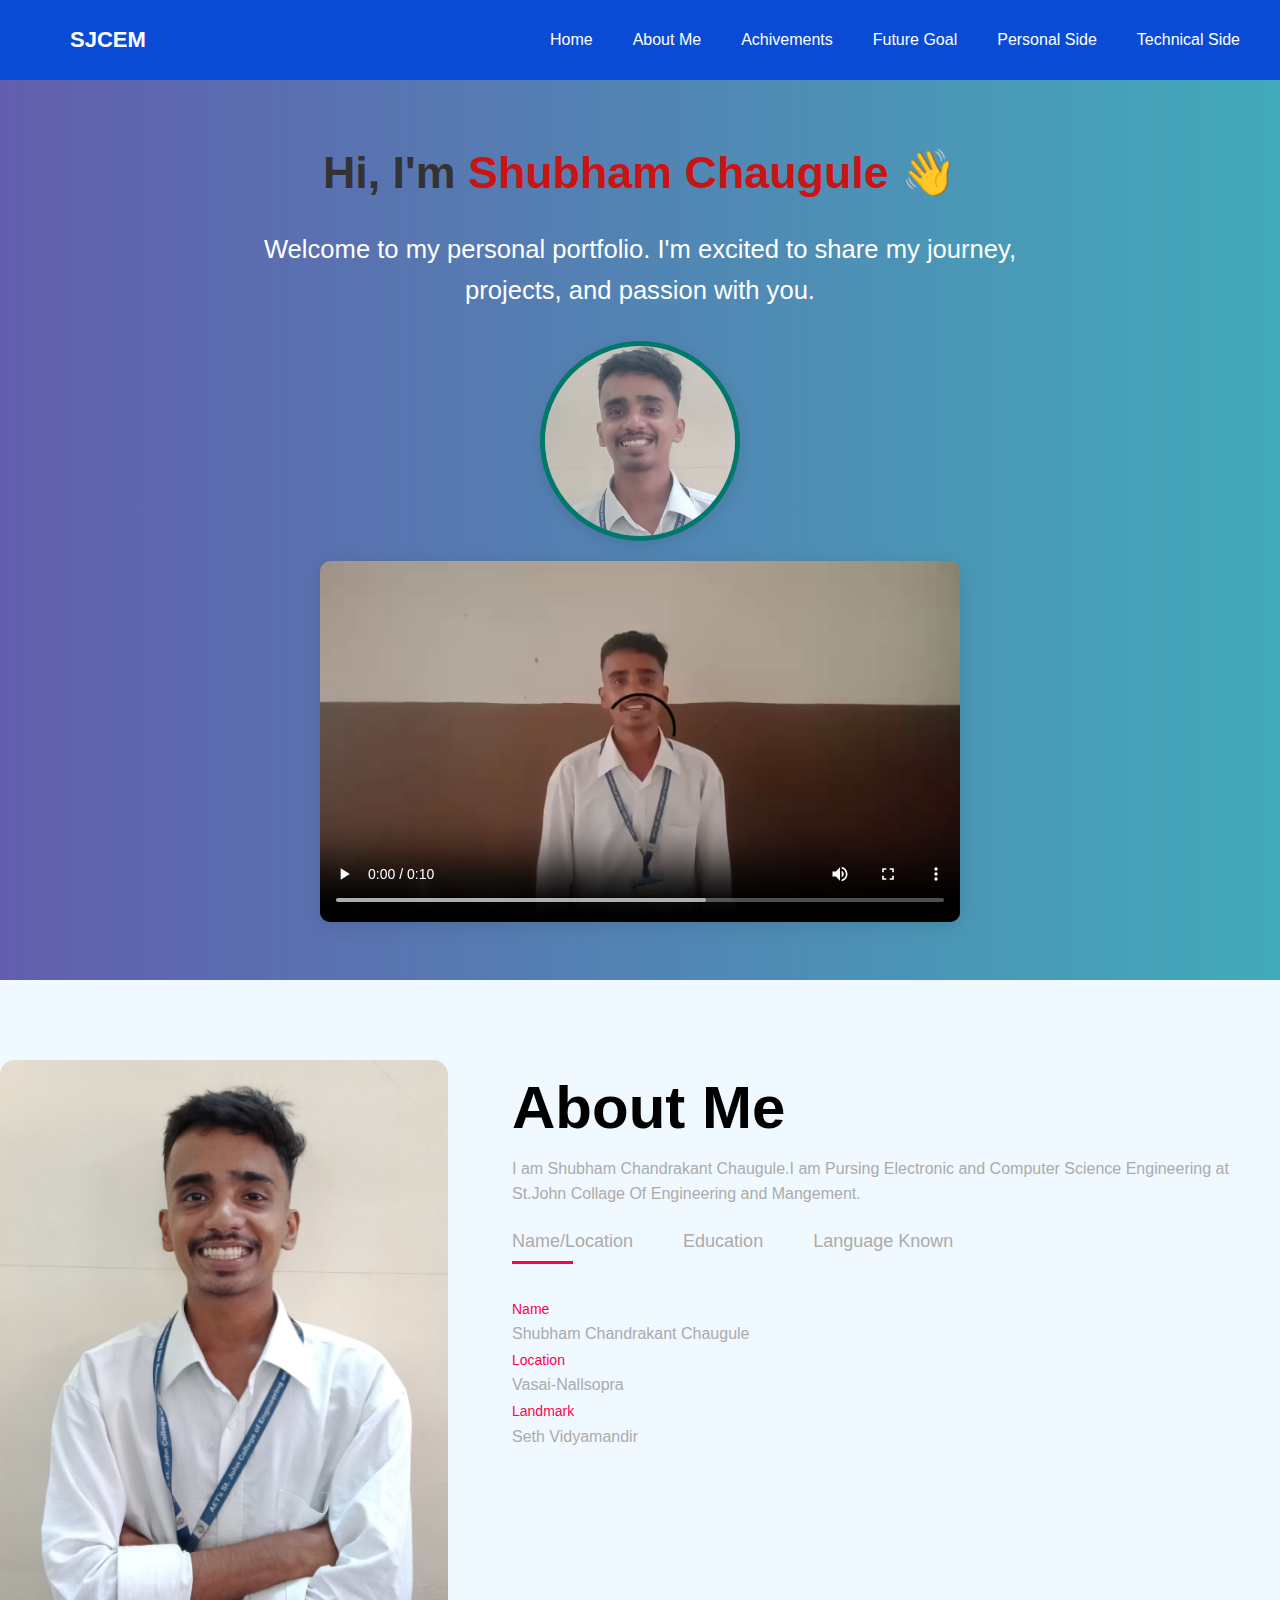
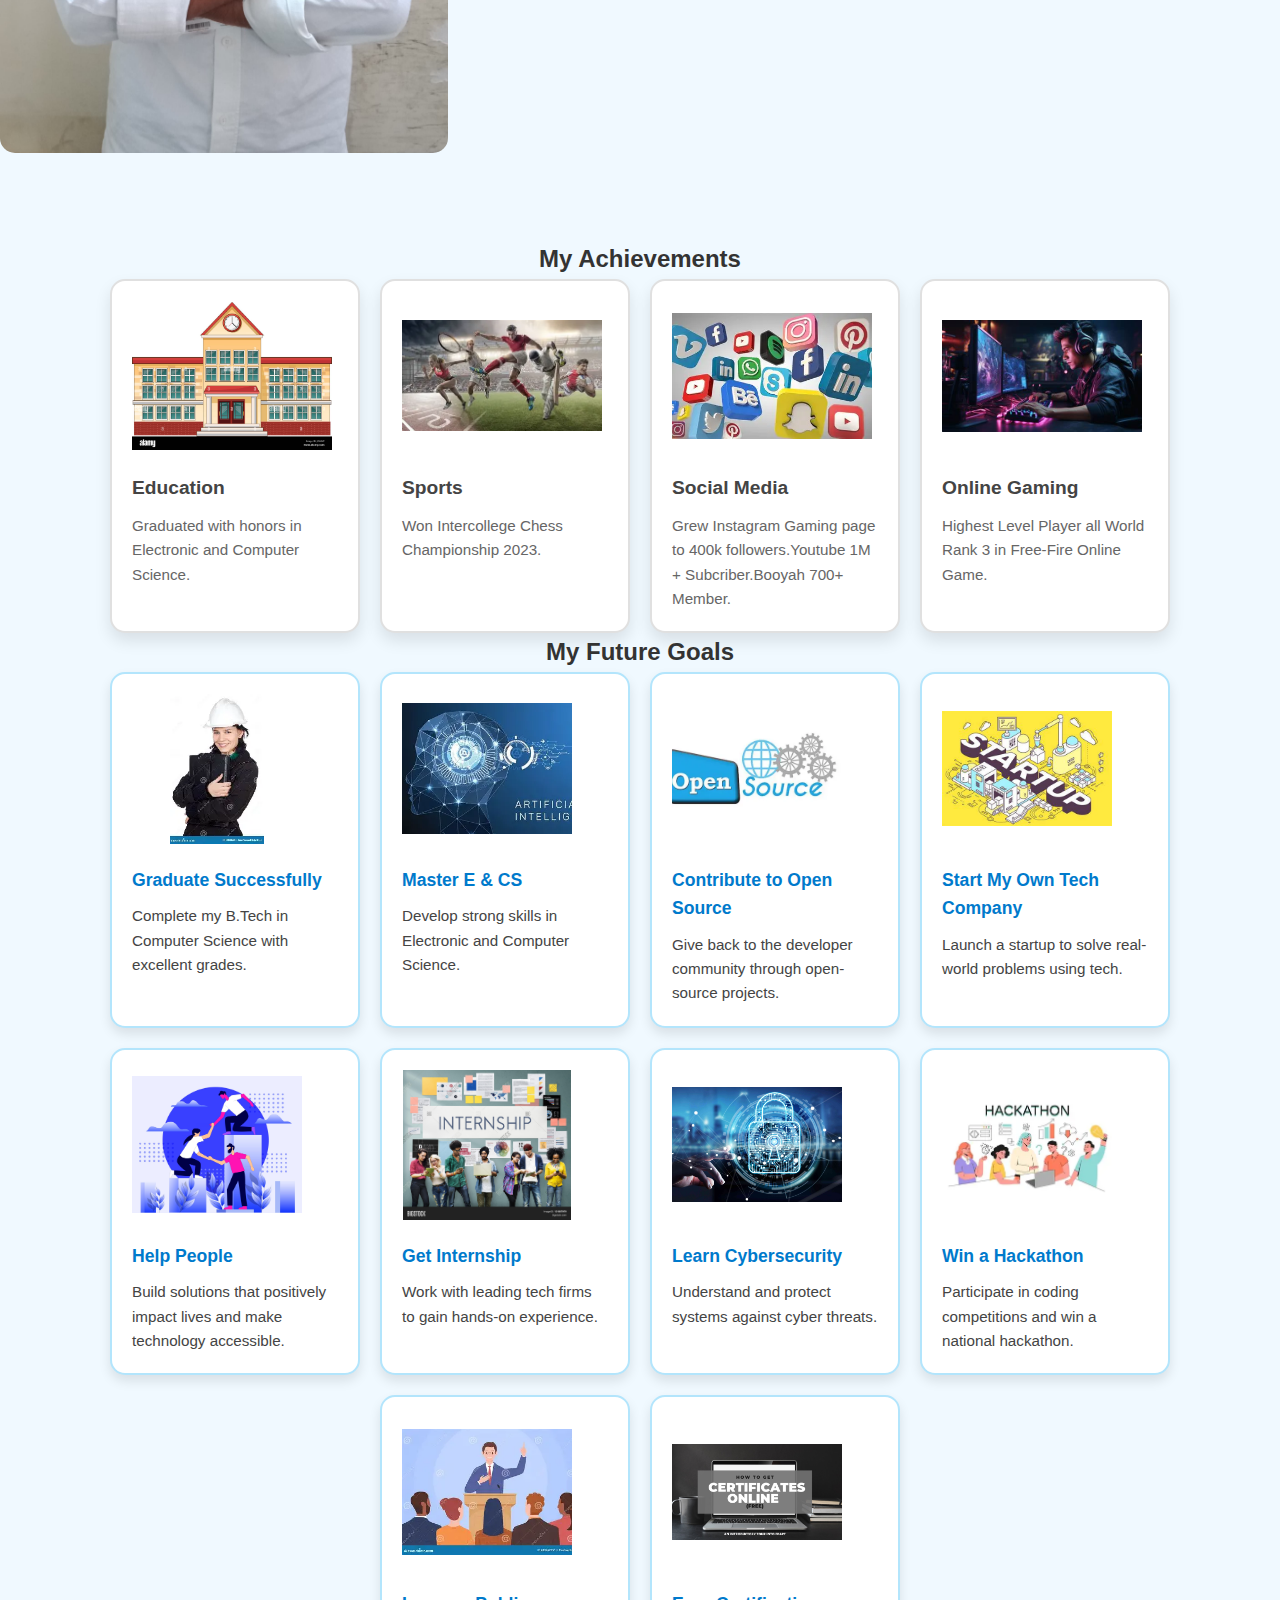
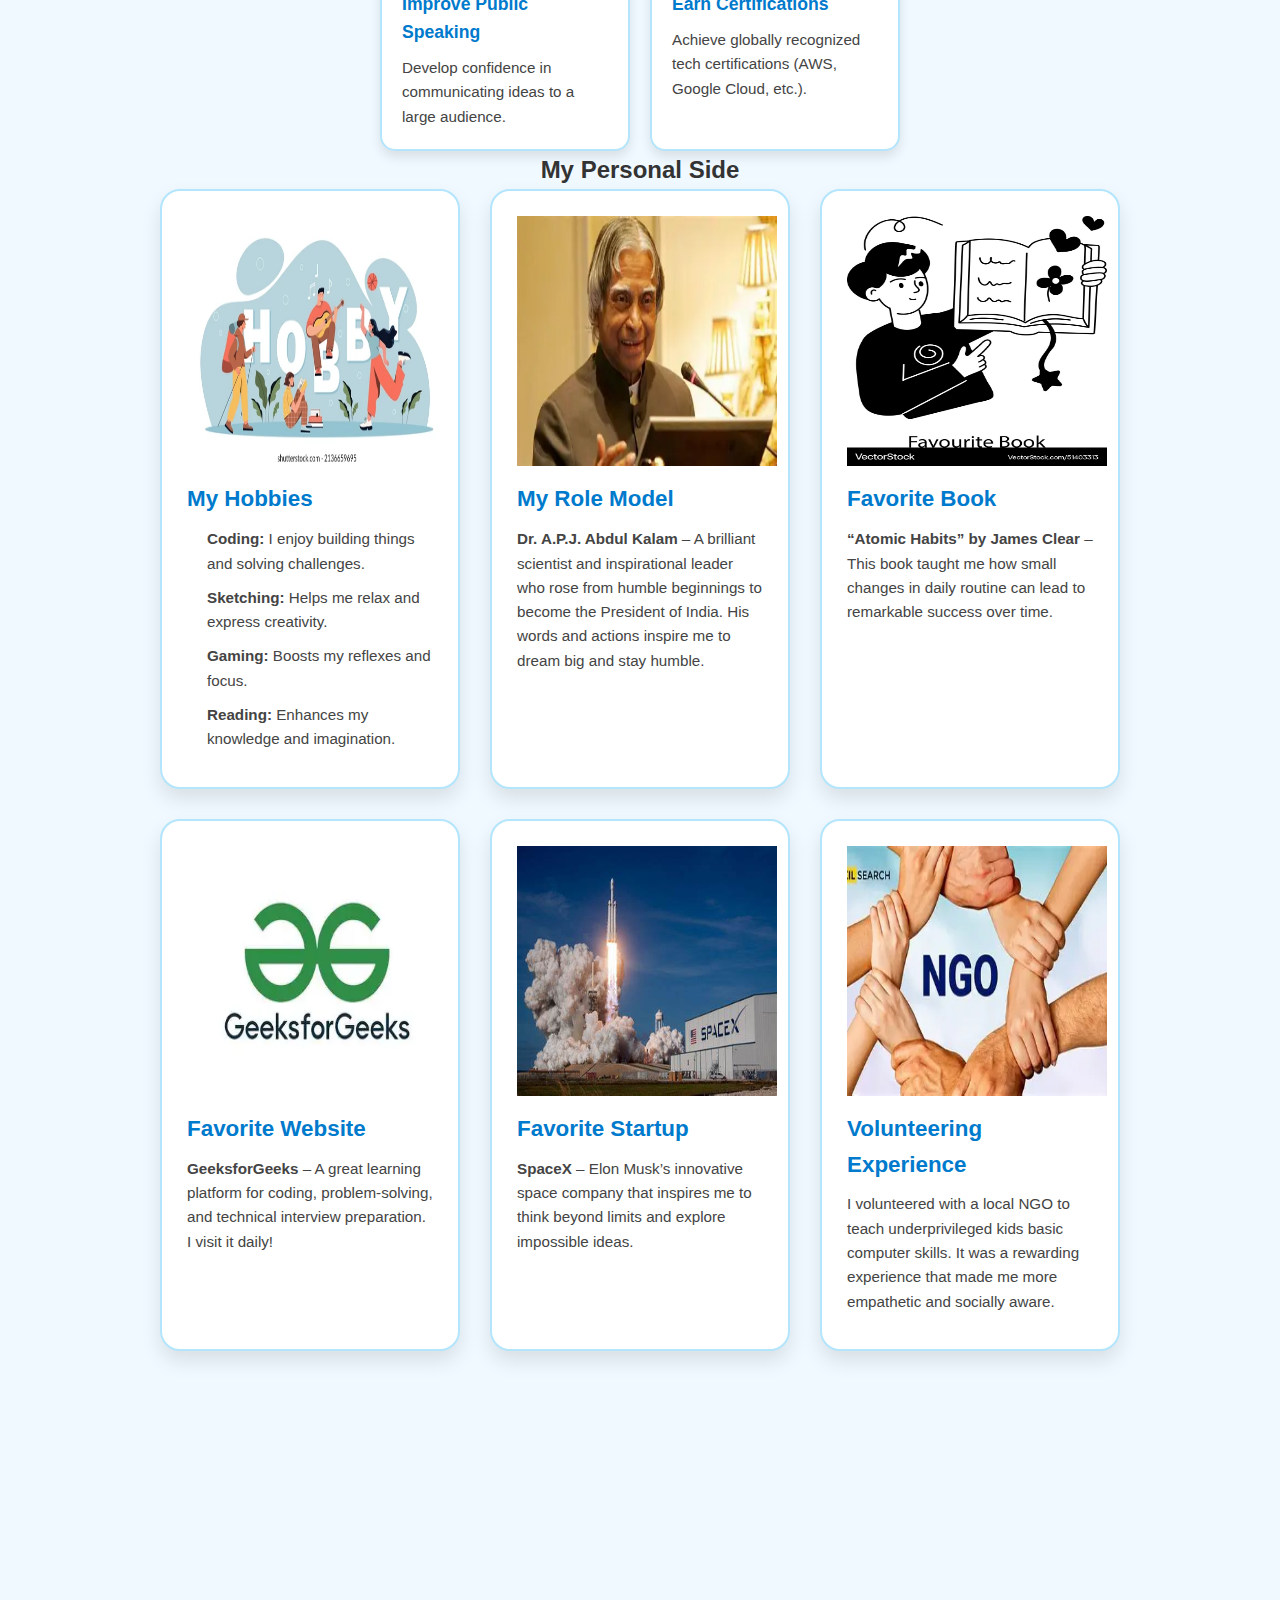
<file: index.html>
<!DOCTYPE html>
<html lang="en">
<head>
  <meta charset="UTF-8" />
  <meta name="viewport" content="width=device-width, initial-scale=1.0"/>
  <title>Welcome | shubham</title>
  <link rel="stylesheet" href="style.css"/>
</head>
<body>
  <nav class="navbar">
    <div class="logo"> SJCEM</div>
    <ul class="nav-links">
        <li><a href="#">Home</a></li>
        <li><a href="#about">About Me</a></li>
        <li class="dropdown">
            <a href="#achievements">Achivements</a>
            <ul class="dropdown-menu">
                <li><a href="#achievements">Education</a></li>
                <li><a href="#achievements">Sports</a></li>
                <li><a href="#achievements">Social-Media</a></li>
                <li><a href="#achievements">Online-Game</a></li>
            </ul>
        </li>
        <li><a href="#goals">Future Goal</a></li>
        <li><a href="#personal-section">Personal Side</a></li>
        <li><a href="#footer">Technical Side</a></li>
        <!-- <button class="btn">Get Start</button> -->

    </ul>

</nav>
  <section class="welcome-section">
    <div class="content">
      <h1>Hi, I'm <span>Shubham Chaugule</span> 👋</h1>
      <p>Welcome to my personal portfolio. I'm excited to share my journey, projects, and passion with you.</p>
      
      <div class="media">
        <img src="pic1.jpg" alt="Photo of Your Name" class="profile-photo"/>
        
        <!-- Optional Video Introduction -->
        <video class="intro-video" controls>
          <source src="intr1.mp4" type="video/mp4"/>
          Your browser does not support the video tag.
        </video>
      </div>
    </div>
  </section>
  <div id="about">
    <div class="container">
      <div class="row">
        <div class="about-col-1">
          <img src="pic2.jpg">
        </div>
        <div class="about-col-2">
          <h1 class="sub-title">About Me</h1>
          <p>
           I am Shubham Chandrakant Chaugule.I am Pursing Electronic and Computer Science Engineering at St.John Collage Of Engineering and Mangement.
          </p>
         <div class="tab-titles">
          <p class="tab-links active-link" onclick="opentab('skills', event)">Name/Location</p>
          <p class="tab-links" onclick="opentab('experience', event)">Education</p>
          <p class="tab-links" onclick="opentab('education', event)">Language Known</p>

         </div>
         <div class="tab-contents active-tab" id="skills">
          <ul>
            <li><span>Name</span><br>Shubham Chandrakant Chaugule</li>
            <li><span>Location</span><br>Vasai-Nallsopra </li>
            <li><span>Landmark </span><br>Seth Vidyamandir</li>
          </ul>
         </div>
         <div class="tab-contents" id="experience">
          <ul>
            <li><span>HSC</span><br>VIVA Collage</li>
            <li><span>Software Engineering Diploma</span><br>I-Tech Computer Education</li>
            <li><span>Electronics and Computer Science Engineering</span><br>St.John Collage Of Engineering and Mangement</li>
          </ul>
         </div>
         <div class="tab-contents" id="education">
          <ul>
            <li><span>English</span><br>Advanced</li>
            <li><span>Marathi</span><br> Advanced</li>
            <li><span>Hindhi</span><br>Advanced</li>
          </ul>
         </div>
        </div>
      </div>
    </div>
  </div>
  <section id="achievements">
    <h2 style="text-align: center; font-weight: 800;">My Achievements</h2>
    <div class="achievement-container">

      <div class="achievement-box">
        <img src="collage.jpg" alt="Education Achievement">
        <h3>Education</h3>
        <p>Graduated with honors in Electronic and Computer Science.</p>
      </div>

      <div class="achievement-box">
        <img src="sports1.webp" alt="Sports Achievement">
        <h3>Sports</h3>
        <p>Won Intercollege Chess Championship 2023.</p>
      </div>

      <div class="achievement-box">
        <img src="social_iamge.webp" alt="Social Media Achievement">
        <h3>Social Media</h3>
        <p>Grew Instagram Gaming page to 400k followers.Youtube 1M + Subcriber.Booyah 700+ Member.</p>
      </div>

      <div class="achievement-box">
        <img src="online_game.jpg" alt="Gaming Achievement">
        <h3>Online Gaming</h3>
        <p>Highest Level Player all World Rank 3 in Free-Fire Online Game.</p>
      </div>

    </div>
  </section>
  <section id="goals">
    <h2 style="text-align: center; font-weight: 800;">My Future Goals</h2>
    <div class="goal-container">
  
      <div class="goal-box">
        <img src="graduwate.webp" alt="Graduate">
        <h3>Graduate Successfully</h3>
        <p>Complete my B.Tech in Computer Science with excellent grades.</p>
      </div>
  
      <div class="goal-box">
        <img src="learnai.webp" alt="Learn AI">
        <h3>Master E & CS</h3>
        <p>Develop strong skills in Electronic and Computer Science.</p>
      </div>
  
      <div class="goal-box">
        <img src="opensource.webp" alt="Open Source">
        <h3>Contribute to Open Source</h3>
        <p>Give back to the developer community through open-source projects.</p>
      </div>
  
      <div class="goal-box">
        <img src="startup.jpg" alt="Startup">
        <h3>Start My Own Tech Company</h3>
        <p>Launch a startup to solve real-world problems using tech.</p>
      </div>
  
      <div class="goal-box">
        <img src="helppeople.jpg" alt="Help People">
        <h3>Help People</h3>
        <p>Build solutions that positively impact lives and make technology accessible.</p>
      </div>
  
      <div class="goal-box">
        <img src="intern.jpg" alt="Internship">
        <h3>Get Internship</h3>
        <p>Work with leading tech firms to gain hands-on experience.</p>
      </div>
  
      <div class="goal-box">
        <img src="cyber.jpg" alt="Learn Cybersecurity">
        <h3>Learn Cybersecurity</h3>
        <p>Understand and protect systems against cyber threats.</p>
      </div>
  
      <div class="goal-box">
        <img src="hackthon.webp" alt="Hackathon">
        <h3>Win a Hackathon</h3>
        <p>Participate in coding competitions and win a national hackathon.</p>
      </div>
  
      <div class="goal-box">
        <img src="publicspeaking.webp" alt="Public Speaking">
        <h3>Improve Public Speaking</h3>
        <p>Develop confidence in communicating ideas to a large audience.</p>
      </div>
  
      <div class="goal-box">
        <img src="certification.jpg" alt="Certifications">
        <h3>Earn Certifications</h3>
        <p>Achieve globally recognized tech certifications (AWS, Google Cloud, etc.).</p>
      </div>
  
    </div>

  <section id="personal-section">
    <h2 style="text-align: center; font-weight: 800;">My Personal Side</h2>
    <div class="card-container">

      <!-- Hobbies -->
      <div class="card">
        <img src="hobbies.webp" alt="Hobbies">
        <h3>My Hobbies</h3>
        <ul>
          <li><strong>Coding:</strong> I enjoy building things and solving challenges.</li>
          <li><strong>Sketching:</strong> Helps me relax and express creativity.</li>
          <li><strong>Gaming:</strong> Boosts my reflexes and focus.</li>
          <li><strong>Reading:</strong> Enhances my knowledge and imagination.</li>
        </ul>
      </div>

      <!-- Role Model -->
      <div class="card">
        <img src="drabj.webp" alt="Role Model">
        <h3>My Role Model</h3>
        <p><strong>Dr. A.P.J. Abdul Kalam</strong> – A brilliant scientist and inspirational leader who rose from humble beginnings to become the President of India. His words and actions inspire me to dream big and stay humble.</p>
      </div>

      <!-- Favorite Book -->
      <div class="card">
        <img src="favbook.jpg" alt="Favorite Book">
        <h3>Favorite Book</h3>
        <p><strong>“Atomic Habits” by James Clear</strong> – This book taught me how small changes in daily routine can lead to remarkable success over time.</p>
      </div>

      <!-- Favorite Website -->
      <div class="card">
        <img src="greekofgreeks.webp" alt="Favorite Website">
        <h3>Favorite Website</h3>
        <p><strong>GeeksforGeeks</strong> – A great learning platform for coding, problem-solving, and technical interview preparation. I visit it daily!</p>
      </div>

      <!-- Favorite Startup -->
      <div class="card">
        <img src="spacex.jpg" alt="Favorite Startup">
        <h3>Favorite Startup</h3>
        <p><strong>SpaceX</strong> – Elon Musk’s innovative space company that inspires me to think beyond limits and explore impossible ideas.</p>
      </div>

      <!-- Volunteering -->
      <div class="card">
        <img src="ngo.webp" alt="Volunteering">
        <h3>Volunteering Experience</h3>
        <p>I volunteered with a local NGO to teach underprivileged kids basic computer skills. It was a rewarding experience that made me more empathetic and socially aware.</p>
      </div>

    </div>
  </section>

  </section>
  <footer id="footer">
    <div class="footer-content">
      <h3>Connect with Me</h3>
      <p>Let's build something amazing together! Follow me on social platforms below.</p>
      <div class="social-icons">
        <a href="https://www.linkedin.com/" target="_blank"><img src="linkkdln.jpg" alt="LinkedIn"></a>
        <a href="https://github.com/" target="_blank"><img src="github.png" alt="GitHub"></a>
        <a href="https://twitter.com/" target="_blank"><img src="twitter.webp" alt="Twitter"></a>
        <a href="https://instagram.com/" target="_blank"><img src="instagram.jpg" alt="Instagram"></a>
      </div>
      <p class="footer-bottom">© 2025 shubham chaugule | All Rights Reserved</p>
    </div>
  </footer>
  
  


 <script>
  var tablinks = document.getElementsByClassName("tab-links");
  var tabcontents = document.getElementsByClassName("tab-contents");

  function opentab(tabname, event){
    for (let tablink of tablinks) {
      tablink.classList.remove("active-link");
    }
    for (let tabcontent of tabcontents) {
      tabcontent.classList.remove("active-tab");
    }
    event.currentTarget.classList.add("active-link");
    document.getElementById(tabname).classList.add("active-tab");
  }
</script>

</body>
</html>
</file>
<file: style.css>
* {
  margin: 0;
  padding: 0;
  box-sizing: border-box;
}
body,
ul {
  margin: 0;
  padding: 0;
  list-style: none;
  font-family: Arial, Helvetica, sans-serif;
}
body {
  background-color: #12df9b;
}

/* Navigation Bar */
.navbar {
  display: flex;
  justify-content: space-between;
  align-items: center;
  background: #0a4bd6;
  padding: 15px 20px;
  flex-wrap: wrap;
}

.logo {
  color: #fff;
  font-size: 22px;
  font-weight: bold;
  margin-left: 50px;
}

/* Navigation Links */
.nav-links {
  display: flex;
  align-items: center;
}

.nav-links li {
  position: relative;
}

.nav-links a {
  color: white;
  text-decoration: none;
  padding: 12px 20px;
  display: block;
  transition: 0.3s;
}

.nav-links a:hover {
  background: #dd0db3;
  border-radius: 5px;
}

/* Dropdown */
.dropdown {
  position: relative;
}

.dropdown-menu {
  display: none;
  position: absolute;
  background: #dd0db3;
  top: 100%;
  left: 0;
  width: 150px;
  border-radius: 5px;
  z-index: 999;
}

.dropdown-menu li {
  width: 100%;
}

.dropdown-menu a {
  display: block;
  padding: 10px;
  color: white;
  text-decoration: none;
  transition: 0.3s;
}

.dropdown-menu a:hover {
  background: #0cac31;
}

.dropdown:hover .dropdown-menu {
  display: block;
}

/* ------------------------------ */
/* ✅ Responsive Media Queries    */
/* ------------------------------ */

/* Tablet (768px and below) */
@media screen and (max-width: 768px) {
  .navbar {
    flex-direction: column;
    align-items: flex-start;
    padding: 10px;
  }

  .logo {
    margin-left: 0;
    margin-bottom: 10px;
  }

  .nav-links {
    flex-direction: column;
    width: 100%;
  }

  .nav-links li {
    width: 100%;
  }

  .nav-links a {
    padding: 10px 15px;
    width: 100%;
  }

  .dropdown-menu {
    position: static;
    width: 100%;
  }
}

/* Mobile (480px and below) */
@media screen and (max-width: 480px) {
  .logo {
    font-size: 20px;
  }

  .nav-links a {
    font-size: 16px;
    padding: 10px 12px;
  }

  .dropdown-menu a {
    padding: 8px 12px;
    font-size: 15px;
  }
}
body {
  font-family: 'Segoe UI', Tahoma, Geneva, Verdana, sans-serif;
  background: #2c2cb4;
  color: #333;
  line-height: 1.6;
}

.welcome-section {
  min-height: 100vh;
  display: flex;
  justify-content: center;
  align-items: center;
  padding: 40px 20px;
  background: linear-gradient(to right, #625ead, #42aaba);
}

.content {
  text-align: center;
  max-width: 800px;
}

.content h1 {
  font-size: 2.8rem;
  margin-bottom: 20px;
}

.content h1 span {
  color: #ca1414;
}

.content p {
  font-size: 1.6rem;
  margin-bottom: 30px;
  color: #fff;
  font-weight: 500;
}

.media {
  display: flex;
  flex-direction: column;
  align-items: center;
  gap: 20px;
}

.profile-photo {
  width: 200px;
  height: 200px;
  object-fit: cover;
  border-radius: 50%;
  border: 5px solid #00796b;
  box-shadow: 0 4px 15px rgba(0, 0, 0, 0.1);
}

.intro-video {
  width: 100%;
  max-width: 640px;
  border-radius: 10px;
  box-shadow: 0 4px 20px rgba(0, 0, 0, 0.1);
}

/* About Section */
#about {
  padding: 80px 0;
  color: #ababab;
}

.row {
  display: flex;
  justify-content: space-between;
  flex-wrap: wrap;
}

.about-col-1 {
  flex-basis: 35%;
}

.about-col-1 img {
  width: 100%;
  border-radius: 15px;
}

.about-col-2 {
  flex-basis: 60%;
}

.sub-title {
  font-size: 60px;
  font-weight: 600;
  color: #000;
}

.tab-titles {
  display: flex;
  margin: 20px 0 40px;
  flex-wrap: wrap;
}

.tab-links {
  margin-right: 50px;
  font-size: 18px;
  font-weight: 500;
  cursor: pointer;
  position: relative;
}

.tab-links::after {
  content: '';
  width: 0;
  height: 3px;
  background: #ff004f;
  position: absolute;
  left: 0;
  bottom: -8px;
  transition: 0.5s;
}

.tab-links.active-link::after {
  width: 50%;
}

.tab-contents {
  list-style: none;
  margin: 10px 0;
  display: none;
}

.tab-contents ul li span {
  color: #ff004f;
  font-size: 14px;
}

.tab-contents.active-tab {
  display: block;
}

/* ---------------------------- */
/* ✅ Responsive Media Queries  */
/* ---------------------------- */

/* Tablets (≤ 768px) */
@media screen and (max-width: 768px) {
  .content h1 {
    font-size: 2.2rem;
  }

  .content p {
    font-size: 1.2rem;
  }

  .profile-photo {
    width: 150px;
    height: 150px;
  }

  .row {
    flex-direction: column;
    gap: 30px;
  }

  .about-col-1,
  .about-col-2 {
    flex-basis: 100%;
  }

  .sub-title {
    font-size: 40px;
    text-align: center;
  }

  .tab-titles {
    justify-content: center;
    flex-wrap: wrap;
    margin-bottom: 20px;
  }

  .tab-links {
    margin: 10px 20px;
    font-size: 16px;
  }
}

/* Mobile Phones (≤ 480px) */
@media screen and (max-width: 480px) {
  .content h1 {
    font-size: 1.8rem;
  }

  .content p {
    font-size: 1rem;
  }

  .profile-photo {
    width: 120px;
    height: 120px;
  }

  .sub-title {
    font-size: 30px;
  }

  .tab-links {
    font-size: 15px;
    margin: 8px 12px;
  }

  .intro-video {
    max-width: 100%;
  }

  .tab-contents ul li span {
    font-size: 12px;
  }
}

body {
  font-family: 'Segoe UI', sans-serif;
  background: #f5f7fa;
  margin: 0;
  padding: 0;
}

.achievements {
  text-align: center;
  padding: 50px 20px;
  background-color: #ffffff;
}

.achievements h2 {
  font-size: 2.5rem;
  margin-bottom: 30px;
  color: #333;
}

.achievement-container {
  display: flex;
  flex-wrap: wrap;
  justify-content: center;
  gap: 20px;
}

.achievement-box {
  background: #ffffff;
  border: 2px solid #e0e0e0;
  border-radius: 15px;
  width: 250px;
  padding: 20px;
  box-shadow: 0 8px 16px rgba(0, 0, 0, 0.1);
  transition: transform 0.3s ease, box-shadow 0.3s ease;
  cursor: pointer;
}

.achievement-box:hover {
  transform: translateY(-10px);
  box-shadow: 0 12px 20px rgba(0, 0, 0, 0.2);
}

.achievement-box img {
  width: 200px;
  height: 150px;
  object-fit: contain;
  margin-bottom: 15px;
  transition: transform 0.3s ease;
}

.achievement-box:hover img {
  transform: scale(1.1) rotate(5deg);
}

.achievement-box h3 {
  font-size: 1.2rem;
  color: #444;
  margin-bottom: 10px;
}

.achievement-box p {
  font-size: 0.95rem;
  color: #666;
}

/* ------------------------------ */
/* ✅ Responsive Media Queries    */
/* ------------------------------ */

/* Tablets (≤ 768px) */
@media screen and (max-width: 768px) {
  .achievements h2 {
    font-size: 2rem;
  }

  .achievement-box {
    width: 45%; /* 2 items per row */
  }

  .achievement-box img {
    width: 100%;
    height: auto;
  }

  .achievement-box h3 {
    font-size: 1rem;
  }

  .achievement-box p {
    font-size: 0.9rem;
  }
}

/* Mobile Phones (≤ 480px) */
@media screen and (max-width: 480px) {
  .achievements h2 {
    font-size: 1.6rem;
  }

  .achievement-box {
    width: 100%; /* full width */
  }

  .achievement-box h3 {
    font-size: 1rem;
  }

  .achievement-box p {
    font-size: 0.85rem;
  }
}

body {
  font-family: 'Segoe UI', sans-serif;
  background: #f5f7fa;
  margin: 0;
  padding: 0;
}

/* ==================== Goals Section ==================== */

.goals {
  background-color: #e0f7ff;
  padding: 50px 20px;
  text-align: center;
}

.goals h2 {
  font-size: 2.5rem;
  margin-bottom: 30px;
  color: #007acc;
}

.goal-container {
  display: flex;
  flex-wrap: wrap;
  justify-content: center;
  gap: 20px;
}

.goal-box {
  background-color: #ffffff;
  border: 2px solid #b3e5fc;
  border-radius: 15px;
  width: 250px;
  padding: 20px;
  box-shadow: 0 6px 12px rgba(0, 0, 0, 0.1);
  transition: transform 0.3s ease, box-shadow 0.3s ease;
}

.goal-box:hover {
  transform: translateY(-10px);
  box-shadow: 0 12px 20px rgba(0, 0, 0, 0.2);
}

.goal-box img {
  width: 170px;
  height: 150px;
  object-fit: contain;
  margin-bottom: 15px;
}

.goal-box h3 {
  font-size: 1.1rem;
  color: #007acc;
  margin-bottom: 10px;
}

.goal-box p {
  font-size: 0.95rem;
  color: #444;
}

/* ==================== Achievements Section ==================== */

.achievements {
  text-align: center;
  padding: 50px 20px;
  background-color: #ffffff;
}

.achievements h2 {
  font-size: 2.5rem;
  margin-bottom: 30px;
  color: #333;
}

.achievement-container {
  display: flex;
  flex-wrap: wrap;
  justify-content: center;
  gap: 20px;
}

.achievement-box {
  background: #ffffff;
  border: 2px solid #e0e0e0;
  border-radius: 15px;
  width: 250px;
  padding: 20px;
  box-shadow: 0 8px 16px rgba(0, 0, 0, 0.1);
  transition: transform 0.3s ease, box-shadow 0.3s ease;
  cursor: pointer;
}

.achievement-box:hover {
  transform: translateY(-10px);
  box-shadow: 0 12px 20px rgba(0, 0, 0, 0.2);
}

.achievement-box img {
  width: 200px;
  height: 150px;
  object-fit: contain;
  margin-bottom: 15px;
  transition: transform 0.3s ease;
}

.achievement-box:hover img {
  transform: scale(1.1) rotate(5deg);
}

.achievement-box h3 {
  font-size: 1.2rem;
  color: #444;
  margin-bottom: 10px;
}

.achievement-box p {
  font-size: 0.95rem;
  color: #666;
}

/* ==================== Media Queries ==================== */

/* Tablets (≤ 768px) */
@media screen and (max-width: 768px) {
  .goals h2,
  .achievements h2 {
    font-size: 2rem;
  }

  .goal-box,
  .achievement-box {
    width: 45%; /* Two columns */
  }

  .goal-box h3,
  .achievement-box h3 {
    font-size: 1rem;
  }

  .goal-box p,
  .achievement-box p {
    font-size: 0.9rem;
  }

  .goal-box img,
  .achievement-box img {
    width: 100%;
    height: auto;
  }
}

/* Mobile Phones (≤ 480px) */
@media screen and (max-width: 480px) {
  .goals h2,
  .achievements h2 {
    font-size: 1.6rem;
  }

  .goal-box,
  .achievement-box {
    width: 100%; /* Full width on small screens */
  }

  .goal-box h3,
  .achievement-box h3 {
    font-size: 1rem;
  }

  .goal-box p,
  .achievement-box p {
    font-size: 0.85rem;
  }

  .goal-box img,
  .achievement-box img {
    width: 100%;
    height: auto;
  }
}

body {
  font-family: 'Segoe UI', sans-serif;
  margin: 0;
  background: #f0f9ff;
}

/* =================== Personal Section =================== */

.personal-section {
  padding: 60px 20px;
  text-align: center;
  background-color: #e0f7ff;
}

.personal-section h2 {
  font-size: 2.8rem;
  color: #007acc;
  margin-bottom: 40px;
  animation: pulseGlow 3s infinite;
}

.card-container {
  display: flex;
  flex-wrap: wrap;
  justify-content: center;
  gap: 30px;
}

.card {
  background: #ffffff;
  border: 2px solid #b3e5fc;
  border-radius: 20px;
  width: 300px;
  padding: 25px;
  text-align: left;
  box-shadow: 0 10px 20px rgba(0,0,0,0.1);
  transition: transform 0.3s ease, box-shadow 0.3s ease;
  animation: fadeSlideUp 1s ease both;
}

.card:hover {
  transform: translateY(-10px);
  box-shadow: 0 15px 30px rgba(0,0,0,0.15);
}

.card img {
  width: 260px;
  height: 250px;
  margin-bottom: 15px;
  display: block;
}

.card h3 {
  font-size: 1.4rem;
  color: #007acc;
  margin-bottom: 10px;
}

.card p,
.card li {
  color: #444;
  font-size: 0.95rem;
  margin-bottom: 10px;
}

.card ul {
  padding-left: 20px;
}

/* =================== Animations =================== */

@keyframes fadeSlideUp {
  0% {
    opacity: 0;
    transform: translateY(40px);
  }
  100% {
    opacity: 1;
    transform: translateY(0);
  }
}

@keyframes pulseGlow {
  0% {
    text-shadow: 0 0 5px #fff, 0 0 10px #00f2ff, 0 0 15px #00f2ff;
  }
  50% {
    text-shadow: 0 0 10px #fff, 0 0 20px #00f2ff, 0 0 30px #00f2ff;
  }
  100% {
    text-shadow: 0 0 5px #fff, 0 0 10px #00f2ff, 0 0 15px #00f2ff;
  }
}

/* =================== Responsive Media Queries =================== */

/* Tablets (≤ 768px) */
@media screen and (max-width: 768px) {
  .personal-section h2 {
    font-size: 2.2rem;
  }

  .card {
    width: 80%;
  }

  .card img {
    width: 100%;
    height: auto;
  }
}

/* Mobile Phones (≤ 480px) */
@media screen and (max-width: 480px) {
  .personal-section {
    padding: 40px 10px;
  }

  .personal-section h2 {
    font-size: 1.8rem;
  }

  .card {
    width: 100%;
    padding: 20px;
  }

  .card h3 {
    font-size: 1.2rem;
  }

  .card p,
  .card li {
    font-size: 0.9rem;
  }

  .card img {
    width: 100%;
    height: auto;
  }
}

/* ========== Footer Styles ========== */

#footer {
  background-color: #007acc;
  color: #ffffff;
  text-align: center;
  padding: 40px 20px;
  margin-top: 50px;
  border-top: 5px solid #b3e5fc;
  animation: fadeSlideUp 1s ease forwards;
  opacity: 0;
  animation-delay: 0.3s;
  animation-fill-mode: forwards;
}

.footer-content h3 {
  font-size: 1.8rem;
  margin-bottom: 10px;
  animation: pulseGlow 3s infinite;
}

.footer-content p {
  font-size: 1rem;
  margin-bottom: 20px;
}

.social-icons {
  margin-bottom: 20px;
  display: flex;
  justify-content: center;
  gap: 20px;
  flex-wrap: wrap;
}

.social-icons a {
  display: inline-block;
  transition: transform 0.3s ease, filter 0.3s ease;
}

.social-icons img {
  width: 40px;
  height: 40px;
  filter: brightness(0) invert(1);
  transition: transform 0.3s ease, filter 0.3s ease, box-shadow 0.3s ease;
}

.social-icons a:hover img {
  transform: scale(1.2);
  filter: brightness(1) invert(0.8);
  box-shadow: 0 0 10px #fff, 0 0 20px #00f2ff;
}

.footer-bottom {
  font-size: 0.9rem;
  opacity: 0.85;
  margin-top: 15px;
}

/* ========== Animations ========== */

@keyframes fadeSlideUp {
  from {
    opacity: 0;
    transform: translateY(40px);
  }
  to {
    opacity: 1;
    transform: translateY(0);
  }
}

@keyframes pulseGlow {
  0% {
    text-shadow: 0 0 5px #fff, 0 0 10px #00f2ff, 0 0 15px #00f2ff;
  }
  50% {
    text-shadow: 0 0 10px #fff, 0 0 20px #00f2ff, 0 0 30px #00f2ff;
  }
  100% {
    text-shadow: 0 0 5px #fff, 0 0 10px #00f2ff, 0 0 15px #00f2ff;
  }
}

/* ========== Media Queries ========== */

/* Tablets (≤ 768px) */
@media screen and (max-width: 768px) {
  .footer-content h3 {
    font-size: 1.5rem;
  }

  .footer-content p {
    font-size: 0.95rem;
  }

  .social-icons img {
    width: 35px;
    height: 35px;
  }

  .footer-bottom {
    font-size: 0.85rem;
  }
}

/* Mobile Phones (≤ 480px) */
@media screen and (max-width: 480px) {
  #footer {
    padding: 30px 15px;
  }

  .footer-content h3 {
    font-size: 1.3rem;
  }

  .footer-content p {
    font-size: 0.9rem;
  }

  .social-icons {
    gap: 15px;
  }

  .social-icons img {
    width: 30px;
    height: 30px;
  }

  .footer-bottom {
    font-size: 0.8rem;
  }
}
</file>
